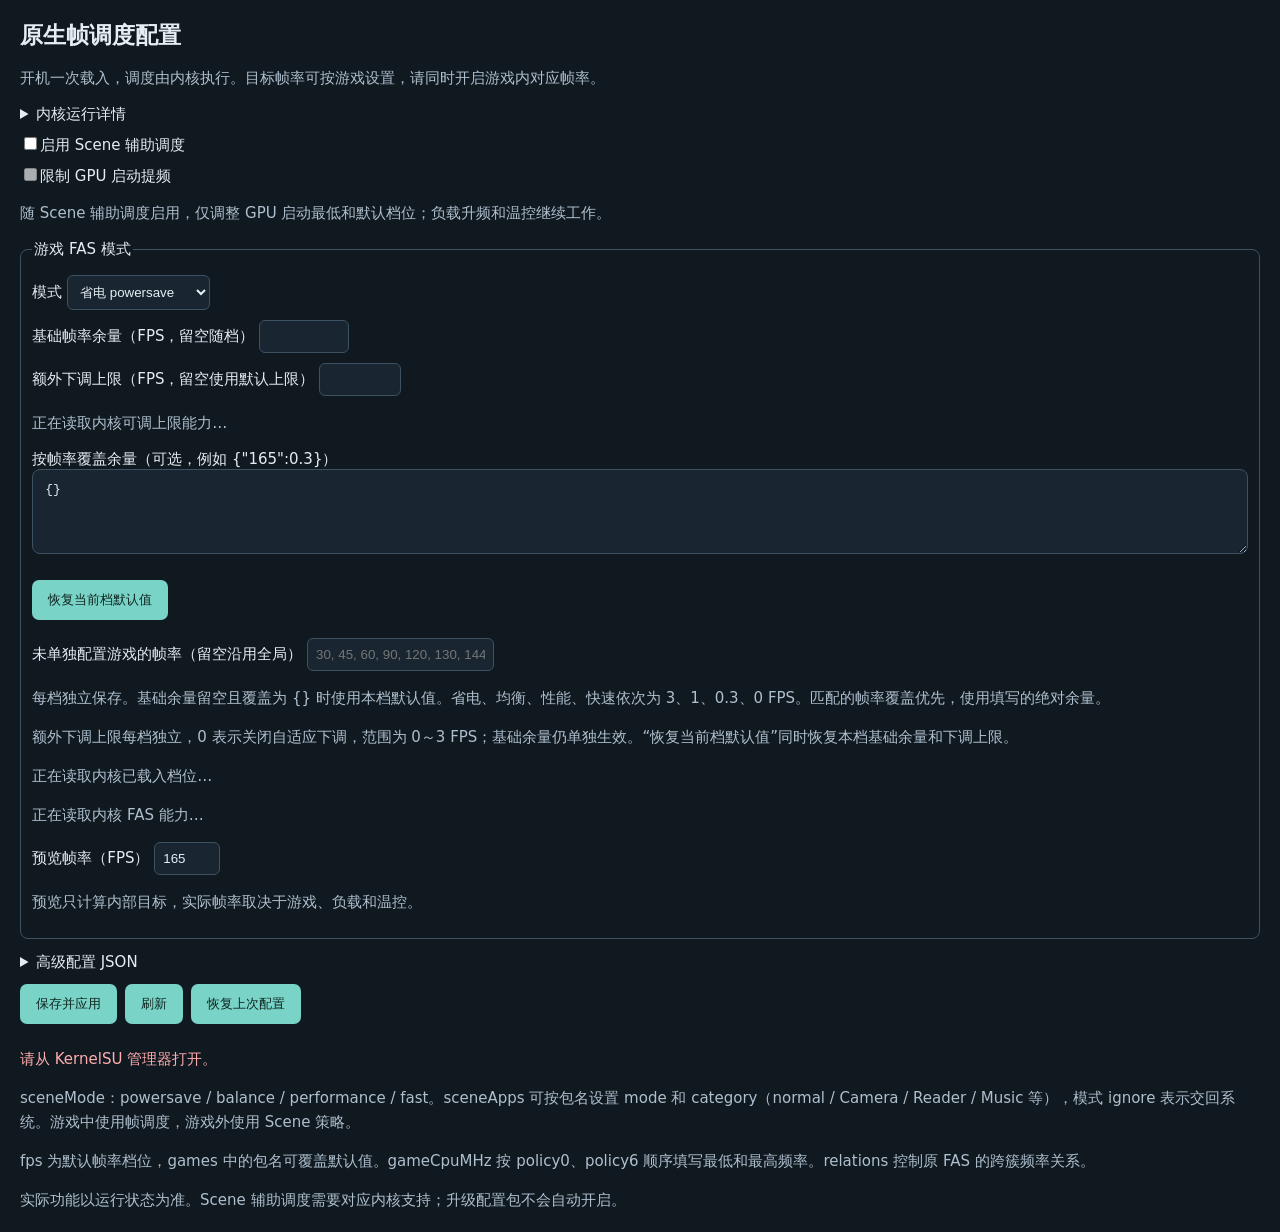
<file: efficiency/frame_policy/ksu/webroot/index.html>
<!doctype html>
<html lang="zh-CN"><meta charset="utf-8"><meta name="viewport" content="width=device-width,initial-scale=1">
<title>原生帧调度配置</title>
<style>
body{font:15px system-ui;margin:20px;background:#101820;color:#e5edf3}h1{font-size:23px}p{line-height:1.6;color:#aebfcd}
pre,textarea{box-sizing:border-box;width:100%;background:#192631;color:#e5edf3;border:1px solid #3c5262;border-radius:8px;padding:12px;line-height:1.5}
textarea{height:48vh;font:13px monospace}pre{white-space:pre-wrap;font-size:13px}button{margin:12px 8px 8px 0;padding:11px 16px;border:0;border-radius:7px;background:#79d4c7;color:#102622}
#message[data-error=true]{color:#ffadad}button:disabled{opacity:.5}
label{display:block;margin:10px 0}input,select{background:#192631;color:#e5edf3;border:1px solid #3c5262;border-radius:6px;padding:8px}
#fasOverrides{height:85px}fieldset{border:1px solid #3c5262;border-radius:8px;margin:14px 0}
#fasStrength th,#fasStrength td{text-align:left;padding:5px 8px}#fasStrength caption{text-align:left;margin-bottom:5px}
</style>
<h1>原生帧调度配置</h1>
<p>开机一次载入，调度由内核执行。目标帧率可按游戏设置，请同时开启游戏内对应帧率。</p>
<details><summary>内核运行详情</summary><pre id="status">正在读取…</pre></details>
<label><input id="sceneAux" type="checkbox">启用 Scene 辅助调度</label>
<label><input id="sceneGpuLock" type="checkbox" disabled>限制 GPU 启动提频</label>
<p>随 Scene 辅助调度启用，仅调整 GPU 启动最低和默认档位；负载升频和温控继续工作。</p>
<fieldset><legend>游戏 FAS 模式</legend>
<label>模式 <select id="fasMode"><option value="powersave">省电 powersave</option><option value="balance">均衡 balance</option><option value="performance">性能 performance</option><option value="fast">快速 fast</option></select></label>
<label>基础帧率余量（FPS，留空随档） <input id="fasMarginBase" type="number" min="0" max="30" step="0.001"></label>
<label>额外下调上限（FPS，留空使用默认上限） <input id="fasUtilLimit" type="number" min="0" max="3" step="0.001" disabled></label>
<p id="fasUtilLimitNote">正在读取内核可调上限能力…</p>
<label>按帧率覆盖余量（可选，例如 {"165":0.3}）<textarea id="fasOverrides" spellcheck="false" aria-label="FAS 按帧率余量覆盖">{}</textarea></label>
<button id="fasReset" type="button">恢复当前档默认值</button>
<label>未单独配置游戏的帧率（留空沿用全局） <input id="fallbackFps" type="text" placeholder="30, 45, 60, 90, 120, 130, 144, 165" aria-label="未单独配置游戏的帧率"></label>
<p>每档独立保存。基础余量留空且覆盖为 {} 时使用本档默认值。省电、均衡、性能、快速依次为 3、1、0.3、0 FPS。匹配的帧率覆盖优先，使用填写的绝对余量。</p>
<p>额外下调上限每档独立，0 表示关闭自适应下调，范围为 0～3 FPS；基础余量仍单独生效。“恢复当前档默认值”同时恢复本档基础余量和下调上限。</p>
<p id="fasLiveStatus" aria-live="polite">正在读取内核已载入档位…</p>
<p id="fasStrengthNote" aria-live="polite">正在读取内核 FAS 能力…</p>
<label>预览帧率（FPS） <input id="fasPreviewFps" type="number" min="15" max="240" step="1" value="165"></label>
<p id="fasPreviewMessage" aria-live="polite"></p>
<table id="fasStrength" hidden>
<caption>待保存配置预览（单位 FPS）</caption>
<thead><tr><th scope="col">档位</th><th scope="col">余量</th><th scope="col">额外下调上限</th><th scope="col">内部目标</th></tr></thead>
<tbody>
<tr><th scope="row">省电</th><td id="fas-powersave-margin"></td><td id="fas-powersave-extra"></td><td id="fas-powersave-target"></td></tr>
<tr><th scope="row">均衡</th><td id="fas-balance-margin"></td><td id="fas-balance-extra"></td><td id="fas-balance-target"></td></tr>
<tr><th scope="row">性能</th><td id="fas-performance-margin"></td><td id="fas-performance-extra"></td><td id="fas-performance-target"></td></tr>
<tr><th scope="row">快速</th><td id="fas-fast-margin"></td><td id="fas-fast-extra"></td><td id="fas-fast-target"></td></tr>
</tbody>
</table>
<p>预览只计算内部目标，实际帧率取决于游戏、负载和温控。</p>
</fieldset>
<details><summary>高级配置 JSON</summary><textarea id="editor" spellcheck="false" aria-label="调度配置"></textarea></details>
<div><button id="save">保存并应用</button><button id="refresh">刷新</button><button id="rollback">恢复上次配置</button></div>
<p id="message"></p>
<p>sceneMode：powersave / balance / performance / fast。sceneApps 可按包名设置 mode 和 category（normal / Camera / Reader / Music 等），模式 ignore 表示交回系统。游戏中使用帧调度，游戏外使用 Scene 策略。</p>
<p>fps 为默认帧率档位，games 中的包名可覆盖默认值。gameCpuMHz 按 policy0、policy6 顺序填写最低和最高频率。relations 控制原 FAS 的跨簇频率关系。</p>
<p>实际功能以运行状态为准。Scene 辅助调度需要对应内核支持；升级配置包不会自动开启。</p>
<script src="scene_protocol.js"></script><script src="scene_aux_protocol.js"></script><script src="protocol.js"></script><script src="app.js"></script></html>
</file>
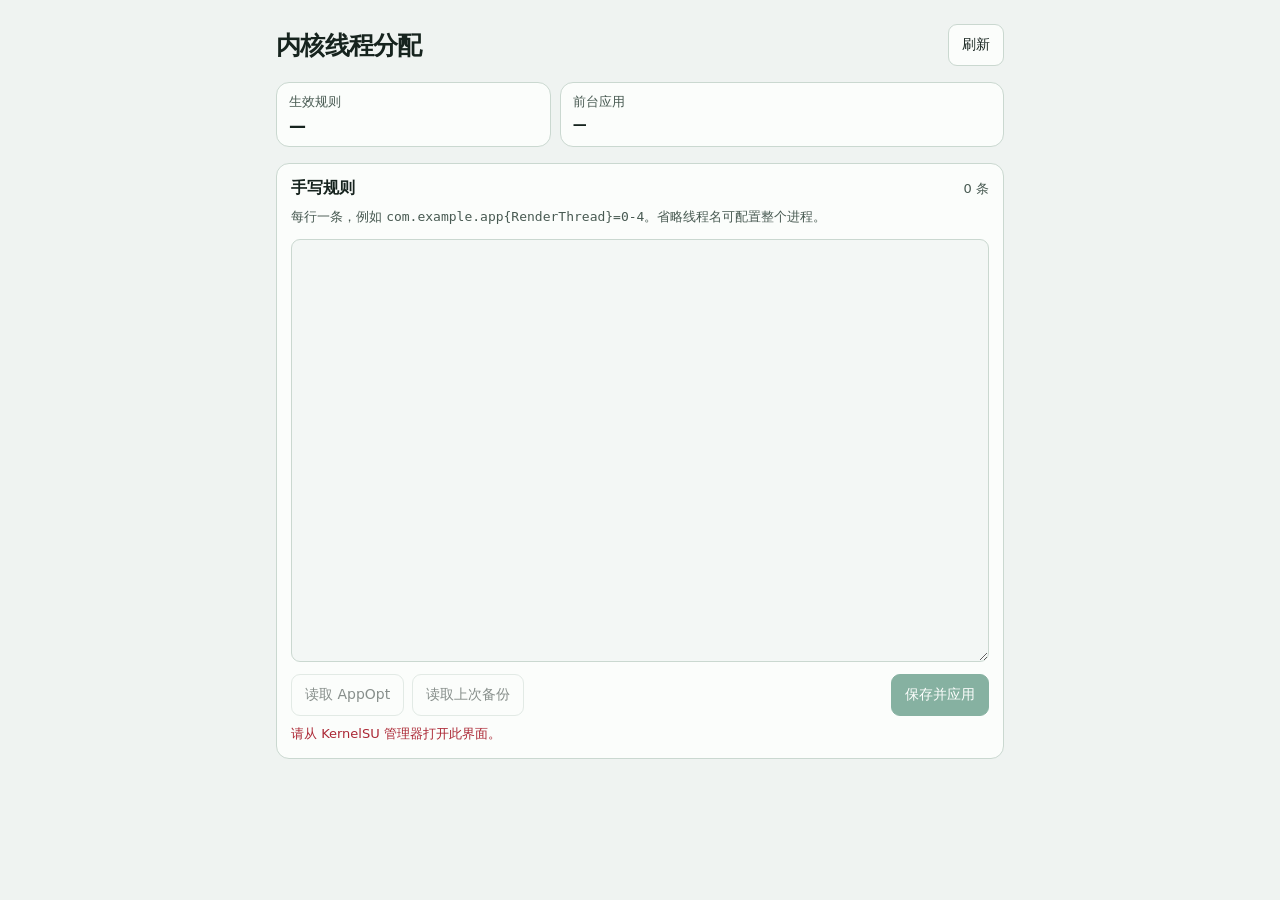
<file: efficiency/thread_affinity/ksu/webroot/index.html>
<!doctype html>
<html lang="zh-CN">
<head>
  <meta charset="utf-8">
  <meta name="viewport" content="width=device-width, initial-scale=1">
  <meta http-equiv="Content-Security-Policy" content="default-src 'none'; script-src 'self'; style-src 'self'">
  <title>Ace 6 内核线程分配</title>
  <link rel="stylesheet" href="style.css">
  <script src="app.js" defer></script>
</head>
<body>
  <main>
    <header>
      <h1>内核线程分配</h1>
      <button id="refresh" type="button">刷新</button>
    </header>
    <dl class="state" aria-label="内核状态">
      <div><dt>生效规则</dt><dd id="rules">—</dd></div>
      <div id="load-card" hidden><dt>载入配置行</dt><dd id="wire-lines">—</dd></div>
      <div id="storage-card" hidden><dt>规则定义</dt><dd id="stored-rules">—</dd></div>
      <div><dt>前台应用</dt><dd id="foreground">—</dd></div>
    </dl>
    <section class="editor">
      <div class="editor-title">
        <label for="rules-editor">手写规则</label>
        <span id="line-count"></span>
      </div>
      <p id="syntax">每行一条，例如 <code>com.example.app{RenderThread}=0-4</code>。省略线程名可配置整个进程。</p>
      <textarea id="rules-editor" spellcheck="false" autocapitalize="none" autocomplete="off" aria-describedby="syntax" disabled></textarea>
      <div class="actions">
        <button id="import" type="button">读取 AppOpt</button>
        <button id="previous" type="button">读取上次备份</button>
        <button id="save" type="button" class="primary" disabled>保存并应用</button>
      </div>
      <p id="feedback" role="status" aria-live="polite"></p>
    </section>
  </main>
</body>
</html>
</file>
<file: efficiency/thread_affinity/ksu/webroot/style.css>
:root {
  color-scheme: light dark;
  font-family: system-ui, sans-serif;
  background: #eff3f1;
  color: #16231e;
  --panel: #fbfdfb;
  --editor: #f3f7f5;
  --border: #cad8d0;
  --muted: #485a52;
  --accent: #14684a;
  --accent-text: #fff;
  --error: #ab2734;
}

@media (prefers-color-scheme: dark) {
  :root {
    background: #101a15;
    color: #e4f0e8;
    --panel: #17241d;
    --editor: #111d17;
    --border: #344d40;
    --muted: #b0c7ba;
    --accent: #91d6ad;
    --accent-text: #11241a;
    --error: #ffb1ba;
  }
}

* { box-sizing: border-box; }
[hidden] { display: none !important; }
body { margin: 0; }
main { max-width: 760px; margin: auto; padding: 24px 16px; }
header, .editor-title, .actions { display: flex; align-items: center; gap: 8px; flex-wrap: wrap; }
header, .editor-title { justify-content: space-between; }
h1 { margin: 0; font-size: 25px; letter-spacing: -.03em; }

.state {
  display: flex;
  flex-wrap: wrap;
  gap: 9px;
  margin: 16px 0;
}

.state div, .editor {
  border: 1px solid var(--border);
  background: var(--panel);
  border-radius: 13px;
}

.state div { flex: 1 1 105px; min-width: 0; padding: 10px 12px; }
.state div:last-child { flex-grow: 2; }
dt, #line-count, #syntax { color: var(--muted); font-size: 13px; }
dd { margin: 5px 0 0; font-size: 17px; font-weight: 650; overflow-wrap: anywhere; }
#foreground { font-size: 14px; }
.editor { padding: 14px; }
.editor-title label { font-weight: 650; }
#syntax { margin: 8px 0 12px; line-height: 1.5; }
code, textarea { font-family: ui-monospace, monospace; }
code { overflow-wrap: anywhere; }

textarea {
  width: 100%;
  display: block;
  min-height: 255px;
  height: 47vh;
  resize: vertical;
  border: 1px solid var(--border);
  border-radius: 9px;
  background: var(--editor);
  color: inherit;
  padding: 10px;
  font-size: 13px;
  line-height: 1.6;
  white-space: pre;
}

.actions { margin-top: 12px; }
button {
  min-height: 42px;
  padding: 8px 13px;
  border: 1px solid var(--border);
  border-radius: 9px;
  background: var(--panel);
  color: inherit;
  font: inherit;
  font-size: 14px;
}

button.primary { margin-inline-start: auto; background: var(--accent); color: var(--accent-text); border-color: var(--accent); }
button:disabled { opacity: .5; }
button:focus-visible, textarea:focus-visible { outline: 2px solid var(--accent); outline-offset: 2px; }
#feedback { margin: 9px 0 0; min-height: 1.5em; font-size: 13px; white-space: pre-wrap; overflow-wrap: anywhere; color: var(--muted); }
#feedback[data-error="true"] { color: var(--error); }
</file>
